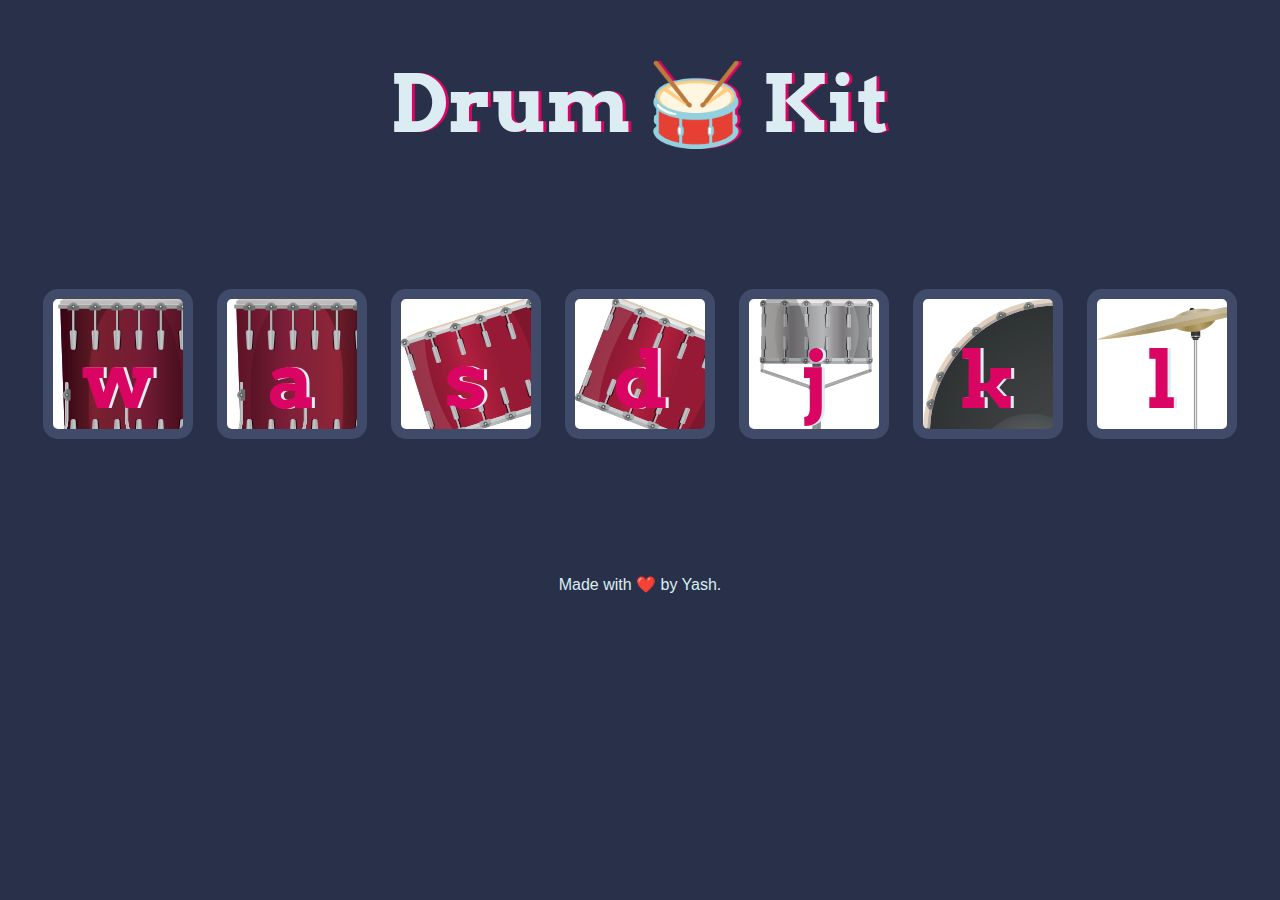
<file: index.html>
<!DOCTYPE html>
<html lang="en" dir="ltr">

<head>
  <meta charset="utf-8">
  <title>Drum Kit</title>
  <link rel="stylesheet" href="styles.css">
  <link href="https://fonts.googleapis.com/css?family=Arvo" rel="stylesheet">
</head>

<body>

  <h1 id="title">Drum 🥁 Kit</h1>
  <div class="set">
    <button class="w drum ">w</button>
    <button class="a drum">a</button>
    <button class="s drum">s</button>
    <button class="d drum">d</button>
    <button class="j drum">j</button>
    <button class="k drum">k</button>
    <button class="l drum">l</button>
  </div>



  <script src="index.js"></script>
  <footer>
    Made with ❤️ by Yash.
  </footer>
</body>

</html>
</file>
<file: styles.css>
body {
  text-align: center;
  background-color: #283149;
}

h1 {
  font-size: 5rem;
  color: #DBEDF3;
  font-family: "Arvo", cursive;
  text-shadow: 3px 0 #DA0463;

}

footer {
  color: #DBEDF3;
  font-family: sans-serif;
}

.w {
  background-image: url("./images/tom4.png");

}

.a {
  background-image: url("./images/tom3.png");
}

.s {
  background-image: url("./images/tom2.png");
}

.d {
  background-image: url("./images/tom1.png");
}

.j {
  background-image: url("./images/snare.png");
}

.k {
  background-image: url("./images/kick.png");
}

.l { 
  background-image: url("./images/crash.png");
}

.set {
  margin: 10% auto;
}

.game-over {
  background-color: red;
  opacity: 0.8;
}

.pressed {
  box-shadow: 0 3px 4px 0 #DBEDF3;
  opacity: 0.5;
}

.red {
  color: red;
}

.drum {
  outline: none;
  border: 10px solid #404B69;
  font-size: 5rem;
  font-family: 'Arvo', cursive;
  line-height: 2;
  font-weight: 900;
  color: #DA0463;
  text-shadow: 3px 0 #DBEDF3;
  border-radius: 15px;
  display: inline-block;
  width: 150px;
  height: 150px;
  text-align: center;
  margin: 10px;
  background-color: white;
}
</file>
